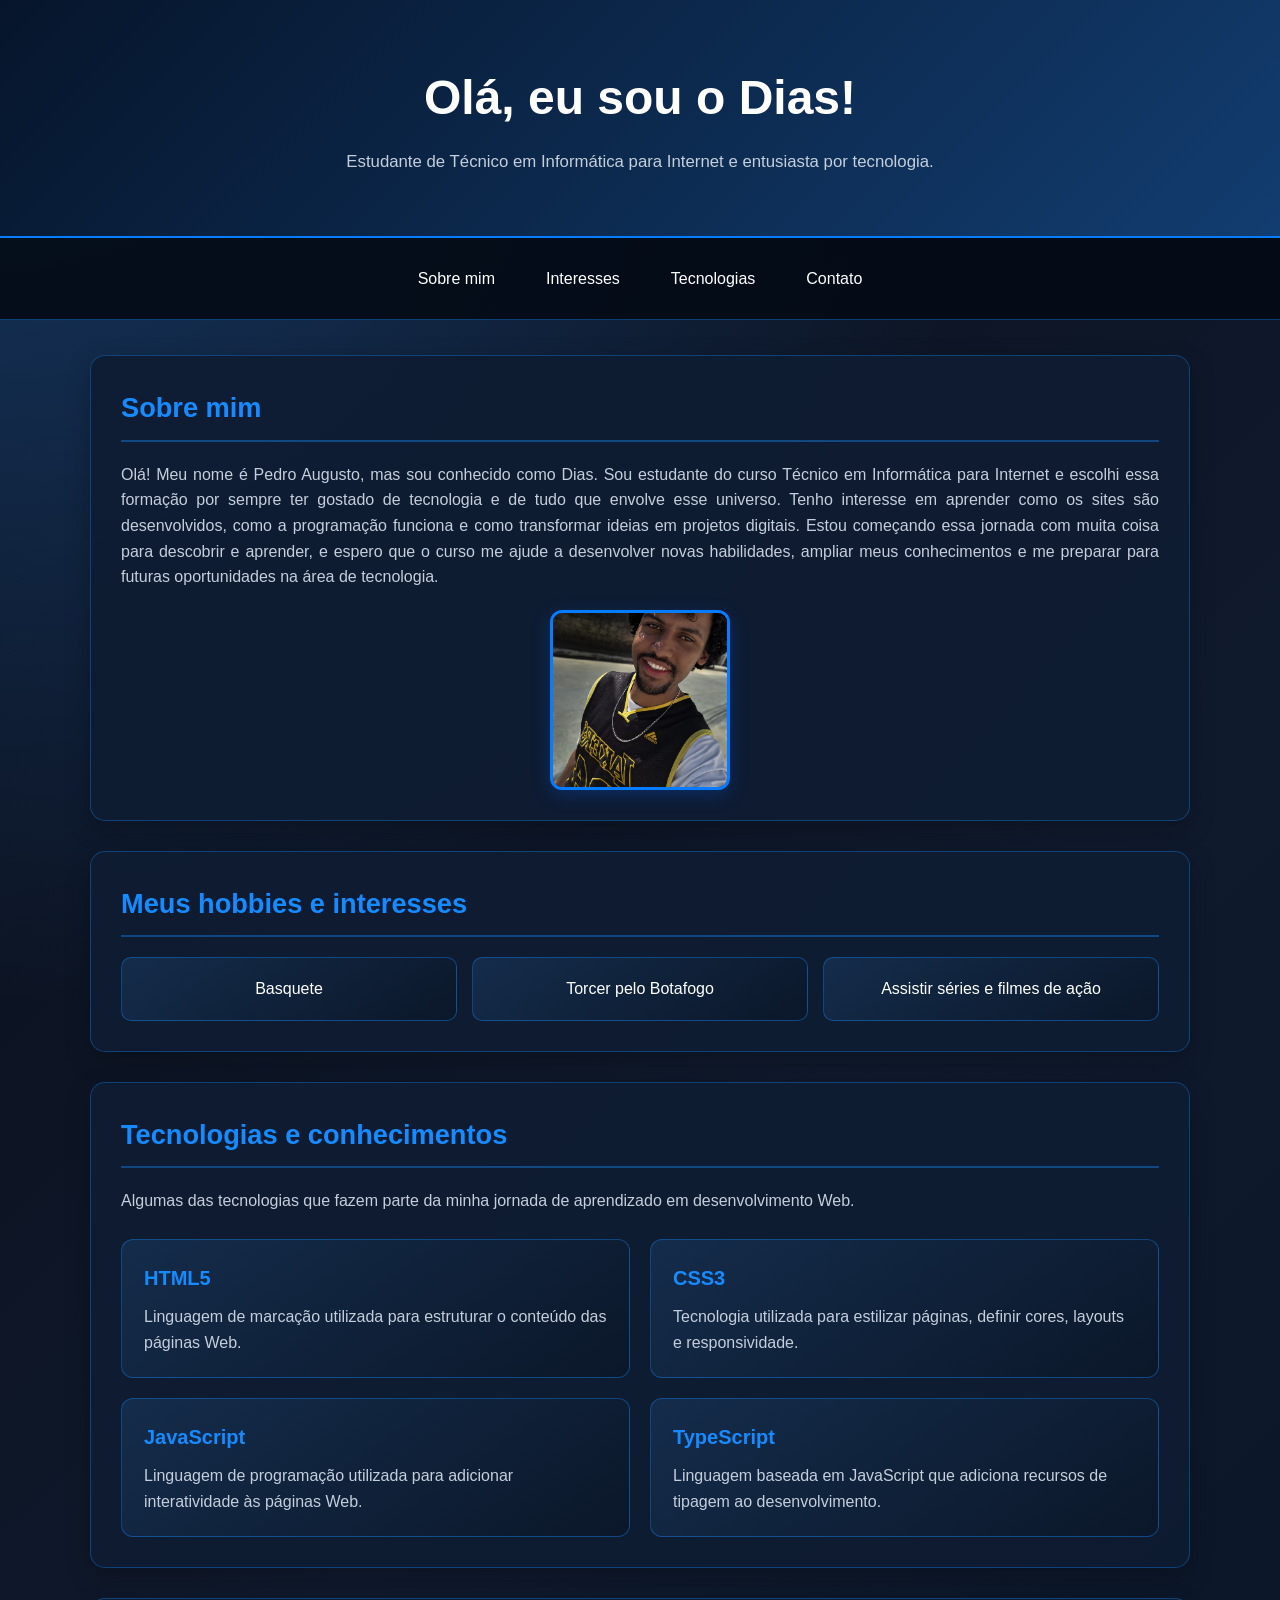
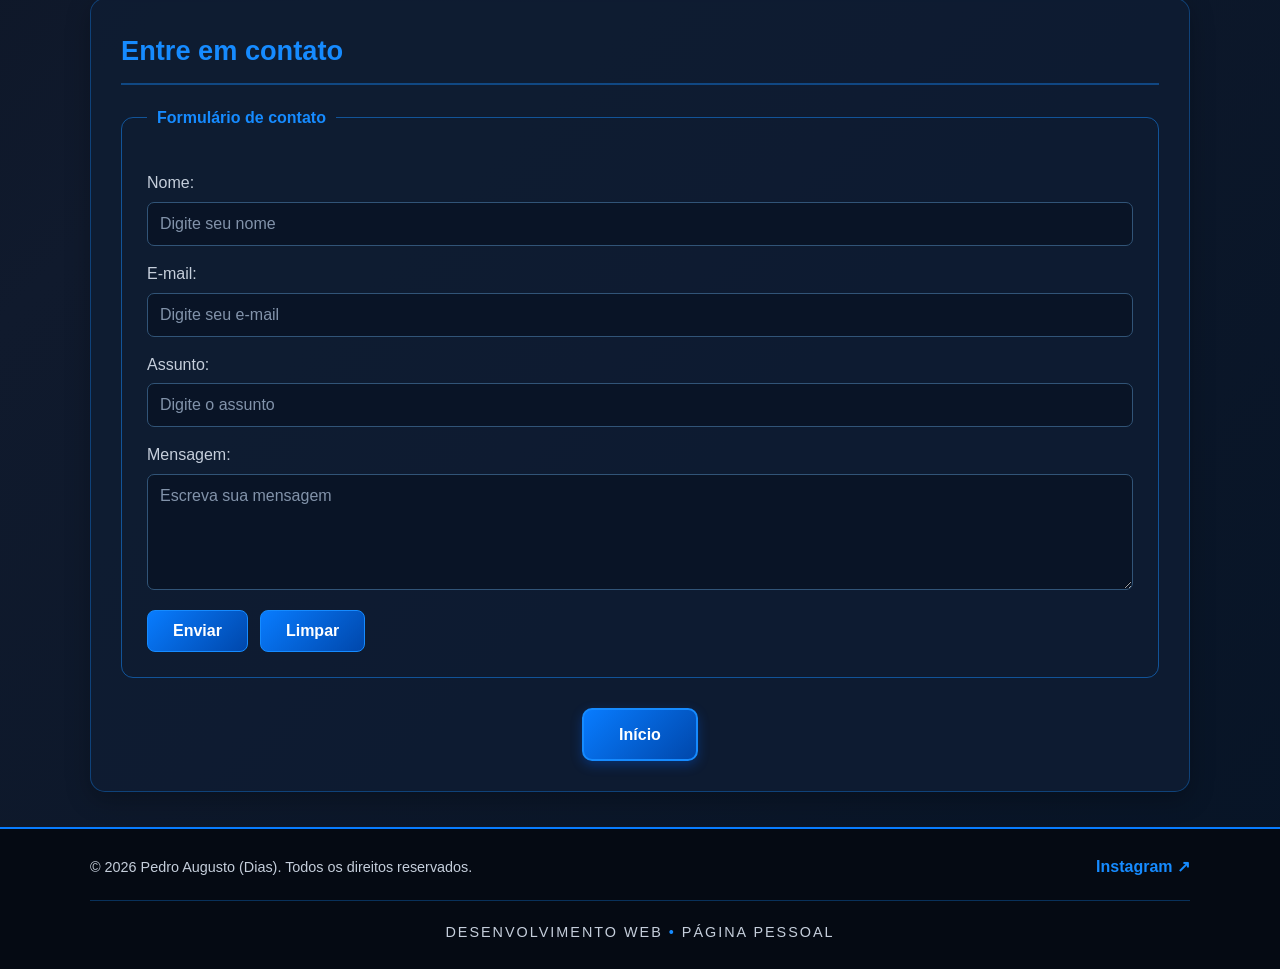
<file: index.html>
<!DOCTYPE html>
<html lang="pt-BR">

<head>
    <meta charset="UTF-8">
    <meta name="viewport" content="width=device-width, initial-scale=1.0">
    <meta name="description" content="Página pessoal de Pedro Augusto, estudante de Informática para Internet.">

    <title>Minha Página Pessoal | Dias</title>

    <link rel="stylesheet" href="style.css">
</head>

<body id="inicio">

    <!-- CABEÇALHO -->

    <header class="cabecalho">
        <h1>Olá, eu sou o Dias!</h1>

        <p>
            Estudante de Técnico em Informática para Internet
            e entusiasta por tecnologia.
        </p>
    </header>

    <!-- MENU DE NAVEGAÇÃO -->

    <nav class="menu">
        <a href="sobre">Sobre mim</a>
        <a href="#interesses">Interesses</a>
        <a href="#tecnologias">Tecnologias</a>
        <a href="#contato">Contato</a>
    </nav>

    <!-- CONTEÚDO PRINCIPAL -->

    <main>

        <!-- SEÇÃO SOBRE MIM -->

        <section id="sobre">

            <h2>Sobre mim</h2>

            <p>
                Olá! Meu nome é Pedro Augusto, mas sou conhecido como Dias.
                Sou estudante do curso Técnico em Informática para Internet
                e escolhi essa formação por sempre ter gostado de tecnologia
                e de tudo que envolve esse universo.

                Tenho interesse em aprender como os sites são desenvolvidos,
                como a programação funciona e como transformar ideias em
                projetos digitais. Estou começando essa jornada com muita
                coisa para descobrir e aprender, e espero que o curso me ajude
                a desenvolver novas habilidades, ampliar meus conhecimentos
                e me preparar para futuras oportunidades na área de tecnologia.
            </p>

            <img
                src="img/foto.jpeg"
                alt="Foto de Pedro Augusto"
                class="foto-perfil"
            >

        </section>

        <!-- SEÇÃO DE HOBBIES E INTERESSES -->

        <section id="interesses">

            <h2>Meus hobbies e interesses</h2>

            <ul class="lista-hobbies">
                <li>Basquete</li>
                <li>Torcer pelo Botafogo</li>
                <li>Assistir séries e filmes de ação</li>
            </ul>

        </section>

        <!-- SEÇÃO DE TECNOLOGIAS E INTERESSES -->

        <section id="tecnologias" class="tecnologias">

            <h2>Tecnologias e conhecimentos</h2>

            <p>
                Algumas das tecnologias que fazem parte da minha
                jornada de aprendizado em desenvolvimento Web.
            </p>

            <div class="grid-cartoes">

                <article class="cartao">
                    <div class="cartao-conteudo">
                        <h3>HTML5</h3>

                        <p>
                            Linguagem de marcação utilizada para estruturar
                            o conteúdo das páginas Web.
                        </p>
                    </div>
                </article>

                <article class="cartao">
                    <div class="cartao-conteudo">
                        <h3>CSS3</h3>

                        <p>
                            Tecnologia utilizada para estilizar páginas,
                            definir cores, layouts e responsividade.
                        </p>
                    </div>
                </article>

                <article class="cartao">
                    <div class="cartao-conteudo">
                        <h3>JavaScript</h3>

                        <p>
                            Linguagem de programação utilizada para adicionar
                            interatividade às páginas Web.
                        </p>
                    </div>
                </article>

                <article class="cartao">
                    <div class="cartao-conteudo">
                        <h3>TypeScript</h3>

                        <p>
                            Linguagem baseada em JavaScript que adiciona
                            recursos de tipagem ao desenvolvimento.
                        </p>
                    </div>
                </article>

            </div>

        </section>

        <!-- SEÇÃO DE CONTATO -->

        <section id="contato">

            <h2>Entre em contato</h2>

            <form>

                <fieldset>

                    <legend>Formulário de contato</legend>

                    <label for="nome">Nome:</label>

                    <input
                        type="text"
                        id="nome"
                        name="nome"
                        placeholder="Digite seu nome"
                        required
                    >

                    <label for="email">E-mail:</label>

                    <input
                        type="email"
                        id="email"
                        name="email"
                        placeholder="Digite seu e-mail"
                        required
                    >

                    <label for="assunto">Assunto:</label>

                    <input
                        type="text"
                        id="assunto"
                        name="assunto"
                        placeholder="Digite o assunto"
                        required
                    >

                    <label for="mensagem">Mensagem:</label>

                    <textarea
                        id="mensagem"
                        name="mensagem"
                        rows="5"
                        placeholder="Escreva sua mensagem"
                        required
                    ></textarea>

                    <div class="botoes-formulario">

                        <button type="submit">
                            Enviar
                        </button>

                        <button type="reset" class="botao-limpar">
                            Limpar
                        </button>

                    </div>

                </fieldset>

            </form>

            <!-- BOTÃO INÍCIO SEPARADO DO FORMULÁRIO -->

            <nav class="nav-inicio">
                <a href="#inicio">Início</a>
            </nav>

        </section>

    </main>

    <!-- RODAPÉ -->

    <footer class="rodape">

        <div class="rodape-conteudo">

            <p class="direitos">
                © 2026 Pedro Augusto (Dias).
                Todos os direitos reservados.
            </p>

            <a
                class="link-instagram"
                href="https://www.instagram.com/pedro.augustoo13/"
                target="_blank"
                rel="noopener noreferrer"
            >
                Instagram
                <span class="seta-instagram">↗</span>
            </a>

        </div>

        <div class="rodape-linha"></div>

        <p class="rodape-assinatura">
            DESENVOLVIMENTO WEB
            <span>•</span>
            PÁGINA PESSOAL
        </p>

    </footer>

</body>
</html>
</file>
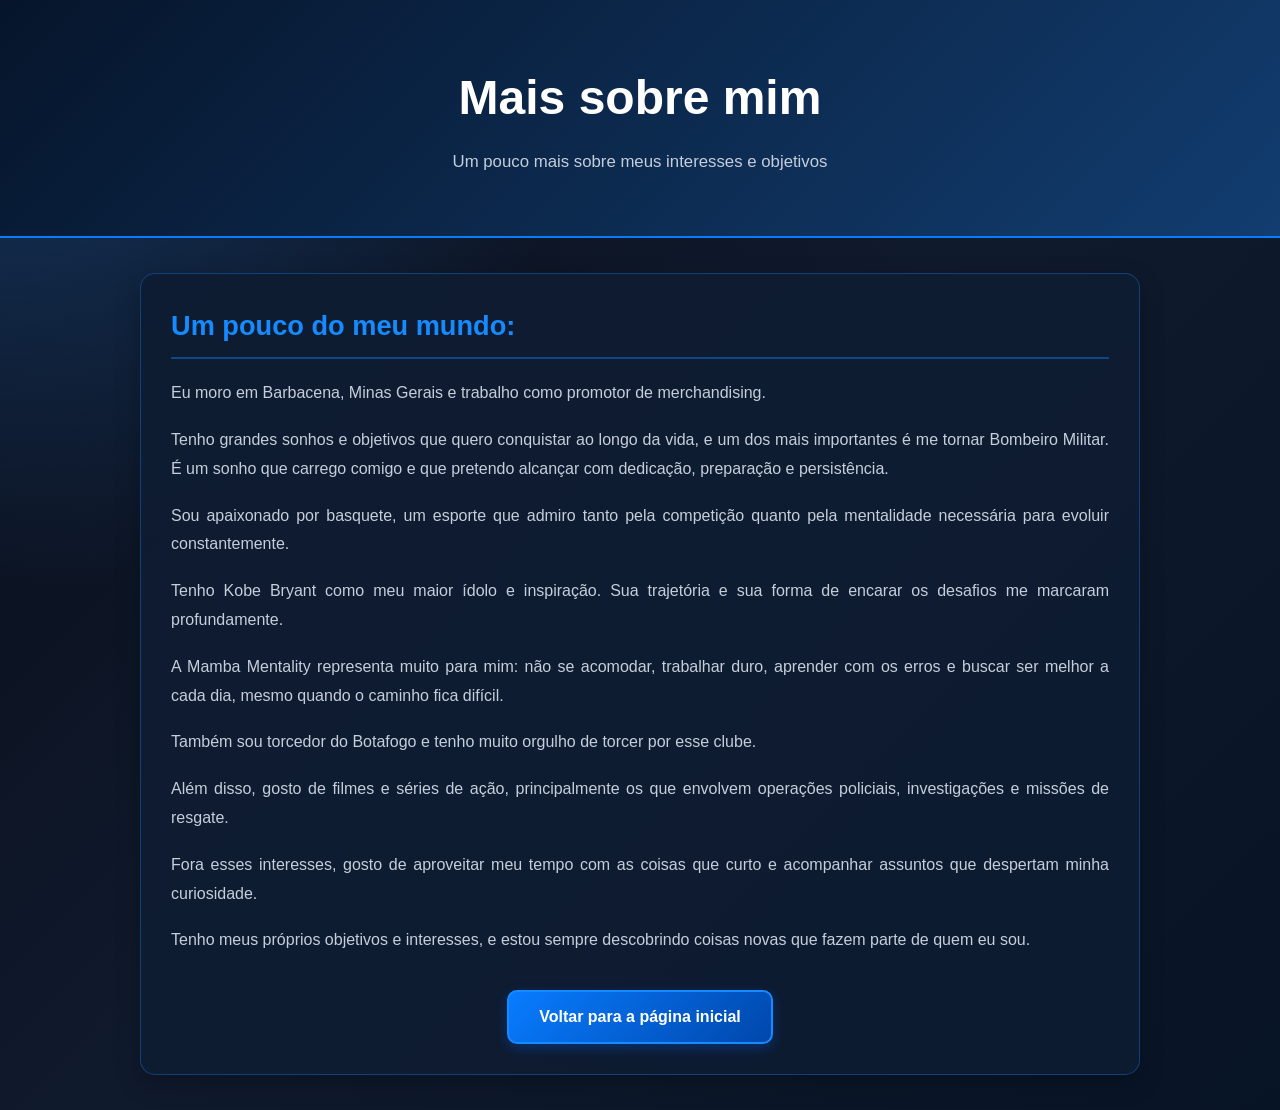
<file: sobre.html>
<!DOCTYPE html>
<html lang="pt-BR">

<head>
    <meta charset="UTF-8">
    <meta name="viewport" content="width=device-width, initial-scale=1.0">
    <meta name="description" content="Conheça um pouco mais sobre Dias, seus interesses e objetivos.">

    <title>Sobre mim | Dias</title>

    <link rel="stylesheet" href="style.css">
</head>

<body>

    <header class="cabecalho">
        <h1>Mais sobre mim</h1>
        <p>Um pouco mais sobre meus interesses e objetivos</p>
    </header>

    <main class="pagina-sobre">

        <section class="conteudo-sobre">

            <h2>Um pouco do meu mundo:</h2>

            <p>
                Eu moro em Barbacena, Minas Gerais e trabalho como
                promotor de merchandising.
            </p>

            <p>
                Tenho grandes sonhos e objetivos que quero conquistar
                ao longo da vida, e um dos mais importantes é me tornar
                Bombeiro Militar. É um sonho que carrego comigo e que
                pretendo alcançar com dedicação, preparação e persistência.
            </p>

            <p>
                Sou apaixonado por basquete, um esporte que admiro tanto
                pela competição quanto pela mentalidade necessária
                para evoluir constantemente.
            </p>

            <p>
                Tenho Kobe Bryant como meu maior ídolo e inspiração.
                Sua trajetória e sua forma de encarar os desafios
                me marcaram profundamente.
            </p>

            <p>
                A Mamba Mentality representa muito para mim: não se
                acomodar, trabalhar duro, aprender com os erros e buscar
                ser melhor a cada dia, mesmo quando o caminho fica difícil.
            </p>

            <p>
                Também sou torcedor do Botafogo e tenho muito orgulho
                de torcer por esse clube.
            </p>

            <p>
                Além disso, gosto de filmes e séries de ação,
                principalmente os que envolvem operações policiais,
                investigações e missões de resgate.
            </p>

            <p>
                Fora esses interesses, gosto de aproveitar meu tempo
                com as coisas que curto e acompanhar assuntos que
                despertam minha curiosidade.
            </p>

            <p>
                Tenho meus próprios objetivos e interesses, e estou
                sempre descobrindo coisas novas que fazem parte
                de quem eu sou.
            </p>

            <nav class="nav-inicio">
                <a href="index.html">Voltar para a página inicial</a>
            </nav>

        </section>

    </main>

</body>
</html>
</file>
<file: style.css>
/* ========================================
   CORES E CONFIGURAÇÕES GERAIS
======================================== */

:root {
    --azul: #087cff;
    --azul-escuro: #0047ab;
    --azul-claro: #168bff;
    --preto: #080d18;
    --fundo: #101a2d;
    --branco: #ffffff;
    --cinza: #c5cedb;
}

* {
    margin: 0;
    padding: 0;
    box-sizing: border-box;
}

html {
    font-size: 100%;
    scroll-behavior: smooth;
}

body {
    font-family: Arial, Helvetica, sans-serif;
    color: var(--branco);

    background:
        radial-gradient(circle at top left, #173a66, transparent 35%),
        linear-gradient(135deg, #080d18, #101a2d, #071426);

    line-height: 1.6;
    min-height: 100vh;
}


/* ========================================
   CABEÇALHO
======================================== */

.cabecalho {
    text-align: center;
    padding: 60px 20px;

    background: linear-gradient(135deg, #06152b, #123d70);

    border-bottom: 2px solid var(--azul);
}

.cabecalho h1 {
    font-size: clamp(2rem, 5vw, 3rem);
    margin-bottom: 12px;
    color: var(--branco);
}

.cabecalho p {
    color: var(--cinza);
    font-size: 1.05rem;
}


/* ========================================
   MENU DE NAVEGAÇÃO
======================================== */

.menu {
    display: flex;
    justify-content: center;
    align-items: center;
    flex-wrap: wrap;
    gap: 15px;

    padding: 18px;

    background: rgba(4, 10, 22, 0.9);

    border-bottom: 1px solid rgba(22, 139, 255, 0.4);
}

.menu a {
    color: var(--branco);
    text-decoration: none;

    padding: 10px 18px;
    border-radius: 8px;

    transition: 0.3s ease;
}

.menu a:hover {
    background: var(--azul);
    transform: translateY(-2px);
}


/* ========================================
   CONTEÚDO PRINCIPAL
======================================== */

main {
    width: min(1100px, 90%);
    margin: 35px auto;
}


/* ========================================
   SEÇÕES
======================================== */

section {
    background: rgba(15, 29, 50, 0.92);

    padding: 30px;
    margin-bottom: 30px;

    border: 1px solid rgba(22, 139, 255, 0.35);
    border-radius: 15px;

    box-shadow: 0 8px 25px rgba(0, 0, 0, 0.25);
}

section h2 {
    color: var(--azul-claro);
    font-size: 1.7rem;

    margin-bottom: 20px;
    padding-bottom: 10px;

    border-bottom: 2px solid rgba(22, 139, 255, 0.4);
}

section p {
    color: var(--cinza);
    text-align: justify;
    margin-bottom: 20px;
}


/* ========================================
   FOTO DE PERFIL
======================================== */

.foto-perfil {
    display: block;

    width: 180px;
    max-width: 100%;
    height: auto;

    aspect-ratio: 1 / 1;
    object-fit: cover;

    border-radius: 12px;
    border: 3px solid var(--azul);

    margin: 20px auto 0;

    box-shadow: 0 5px 18px rgba(0, 100, 255, 0.25);
}


/* ========================================
   LISTA DE HOBBIES
======================================== */

.lista-hobbies {
    display: grid;

    grid-template-columns: repeat(3, 1fr);

    gap: 15px;
    list-style: none;
}

.lista-hobbies li {
    background: linear-gradient(145deg, #142c4b, #0b1729);

    padding: 18px;

    text-align: center;

    border: 1px solid rgba(22, 139, 255, 0.4);
    border-radius: 10px;

    color: var(--branco);

    transition: 0.3s ease;
}

.lista-hobbies li:hover {
    transform: translateY(-4px);

    border-color: var(--azul-claro);

    box-shadow: 0 5px 15px rgba(0, 100, 255, 0.2);
}


/* ========================================
   TECNOLOGIAS E CARTÕES - GRID
======================================== */

.tecnologias > p {
    margin-bottom: 25px;
}

.grid-cartoes {
    display: grid;

    grid-template-columns: repeat(2, minmax(0, 1fr));

    gap: 20px;
}

.cartao {
    display: flex;
    flex-direction: column;
    justify-content: flex-start;

    background: linear-gradient(145deg, #142c4b, #0b1729);

    padding: 22px;

    border: 1px solid rgba(22, 139, 255, 0.4);
    border-radius: 12px;

    transition: 0.3s ease;
}

.cartao:hover {
    transform: translateY(-5px);

    border-color: var(--azul-claro);

    box-shadow: 0 8px 20px rgba(0, 100, 255, 0.2);
}

.cartao-conteudo {
    display: flex;
    flex-direction: column;
    flex: 1;
}

.cartao h3 {
    color: var(--azul-claro);
    font-size: 1.25rem;
    margin-bottom: 10px;
}

.cartao p {
    color: var(--cinza);
    text-align: left;
    margin-bottom: 0;
}


/* ========================================
   FORMULÁRIO DE CONTATO
======================================== */

form {
    width: 100%;
}

fieldset {
    border: 1px solid rgba(22, 139, 255, 0.5);
    border-radius: 12px;

    padding: 25px;
}

legend {
    color: var(--azul-claro);
    font-weight: bold;

    padding: 0 10px;
}

label {
    display: block;

    color: var(--cinza);

    margin: 15px 0 6px;
}

input,
textarea {
    display: block;

    width: 100%;
    padding: 12px;

    background: #091426;

    border: 1px solid #315477;
    border-radius: 7px;

    color: var(--branco);

    font-family: inherit;
    font-size: 1rem;

    outline: none;
}

input:focus,
textarea:focus {
    border-color: var(--azul-claro);

    box-shadow: 0 0 8px rgba(22, 139, 255, 0.3);
}

input::placeholder,
textarea::placeholder {
    color: #8293aa;
}

textarea {
    resize: vertical;
}


/* ========================================
   BOTÕES ENVIAR E LIMPAR
======================================== */

.botoes-formulario {
    display: flex;
    flex-wrap: wrap;

    gap: 12px;
    margin-top: 20px;
}

.botoes-formulario button {
    padding: 11px 25px;

    background: linear-gradient(135deg, var(--azul), var(--azul-escuro));

    color: var(--branco);

    border: 1px solid var(--azul-claro);
    border-radius: 8px;

    font-size: 1rem;
    font-weight: bold;

    cursor: pointer;

    transition: 0.3s ease;
}

.botoes-formulario button:hover {
    background: var(--branco);
    color: var(--azul-escuro);

    transform: translateY(-2px);
}


/* ========================================
   BOTÃO INÍCIO NO FINAL DA PÁGINA
======================================== */

.nav-inicio {
    display: flex;
    justify-content: center;

    margin-top: 30px;
}

.nav-inicio a {
    display: inline-block;

    padding: 12px 35px;

    background: linear-gradient(135deg, #087cff, #0047ab);

    color: #ffffff;

    text-decoration: none;
    font-weight: bold;
    font-size: 1rem;

    border: 2px solid #168bff;
    border-radius: 10px;

    box-shadow: 0 4px 12px rgba(0, 100, 255, 0.3);

    transition: 0.3s ease;
}

.nav-inicio a:hover {
    background: #ffffff;
    color: #0066cc;

    transform: translateY(-3px);

    box-shadow: 0 6px 16px rgba(0, 100, 255, 0.4);
}


/* ========================================
   RODAPÉ
======================================== */

.rodape {
    background: #050a13;

    border-top: 2px solid var(--azul);

    padding: 25px 20px;
}

.rodape-conteudo {
    width: min(1100px, 100%);

    margin: auto;

    display: flex;
    justify-content: space-between;
    align-items: center;
    flex-wrap: wrap;

    gap: 15px;
}

.rodape p {
    color: var(--cinza);
    font-size: 0.9rem;
}

.rodape a {
    color: var(--azul-claro);

    text-decoration: none;
    font-weight: bold;

    transition: 0.3s ease;
}

.rodape a:hover {
    color: var(--branco);
}

.rodape-linha {
    width: min(1100px, 100%);

    height: 1px;

    background: rgba(22, 139, 255, 0.3);

    margin: 20px auto;
}

.rodape-assinatura {
    text-align: center;

    color: #8293aa;

    font-size: 0.75rem;
    letter-spacing: 2px;
}

.rodape-assinatura span {
    color: var(--azul-claro);
}


/* ========================================
   RESPONSIVIDADE - TABLETS
======================================== */

@media (max-width: 900px) {

    main {
        width: 92%;
    }

    .lista-hobbies {
        grid-template-columns: repeat(2, 1fr);
    }

    .grid-cartoes {
        grid-template-columns: repeat(2, minmax(0, 1fr));
    }

    .cabecalho {
        padding: 45px 20px;
    }
}


/* ========================================
   RESPONSIVIDADE - CELULARES
======================================== */

@media (max-width: 600px) {

    .cabecalho {
        padding: 35px 15px;
    }

    .cabecalho p {
        font-size: 0.95rem;
    }

    .menu {
        gap: 8px;
        padding: 12px;
    }

    .menu a {
        padding: 9px 12px;
        font-size: 0.9rem;
    }

    main {
        width: 94%;
        margin: 20px auto;
    }

    section {
        padding: 20px;
        margin-bottom: 20px;
    }

    section h2 {
        font-size: 1.4rem;
    }

    .lista-hobbies {
        grid-template-columns: 1fr;
    }

    .grid-cartoes {
        grid-template-columns: 1fr;
    }

    fieldset {
        padding: 15px;
    }

    .botoes-formulario {
        flex-direction: column;
    }

    .botoes-formulario button {
        width: 100%;
    }

    .rodape-conteudo {
        flex-direction: column;
        text-align: center;
    }

    .rodape-assinatura {
        font-size: 0.65rem;
        letter-spacing: 1px;
    }
}


/* ========================================
   RESPONSIVIDADE - TELAS MUITO PEQUENAS
======================================== */

@media (max-width: 360px) {

    .cabecalho h1 {
        font-size: 1.7rem;
    }

    .menu a {
        font-size: 0.82rem;
        padding: 8px;
    }

    section {
        padding: 15px;
    }

    .nav-inicio a {
        width: 100%;
        text-align: center;
    }
}


/* ========================================
   PÁGINA SOBRE MIM
======================================== */

.pagina-sobre {
    width: min(1000px, 90%);
    margin: 35px auto;
}

.conteudo-sobre {
    width: 100%;
}

.conteudo-sobre p {
    color: var(--cinza);
    text-align: justify;
    line-height: 1.8;
    margin-bottom: 18px;
}

/* BOTÃO VOLTAR PARA A PÁGINA INICIAL */

.conteudo-sobre .nav-inicio {
    display: flex;
    justify-content: center;
    margin-top: 35px;
}

.conteudo-sobre .nav-inicio a {
    display: inline-block;
    padding: 12px 30px;

    background: linear-gradient(135deg, #087cff, #0047ab);

    color: #ffffff;
    text-decoration: none;
    text-align: center;
    font-weight: bold;
    font-size: 1rem;

    border: 2px solid #168bff;
    border-radius: 10px;

    box-shadow: 0 4px 12px rgba(0, 100, 255, 0.3);

    transition: 0.3s ease;
}

.conteudo-sobre .nav-inicio a:hover {
    background: #ffffff;
    color: #0066cc;

    transform: translateY(-3px);

    box-shadow: 0 6px 16px rgba(0, 100, 255, 0.4);
}

/* RESPONSIVIDADE - TABLETS */

@media (max-width: 900px) {
    .pagina-sobre {
        width: 92%;
    }
}

/* RESPONSIVIDADE - CELULARES */

@media (max-width: 600px) {
    .pagina-sobre {
        width: 94%;
        margin: 20px auto;
    }

    .conteudo-sobre {
        padding: 20px;
    }

    .conteudo-sobre h2 {
        font-size: 1.4rem;
    }

    .conteudo-sobre p {
        font-size: 0.95rem;
        line-height: 1.7;
        text-align: left;
    }

    .conteudo-sobre .nav-inicio a {
        width: 100%;
        padding: 12px 15px;
    }
}

/* TELAS MUITO PEQUENAS */

@media (max-width: 360px) {
    .pagina-sobre {
        width: 94%;
    }

    .conteudo-sobre {
        padding: 15px;
    }
}
</file>
